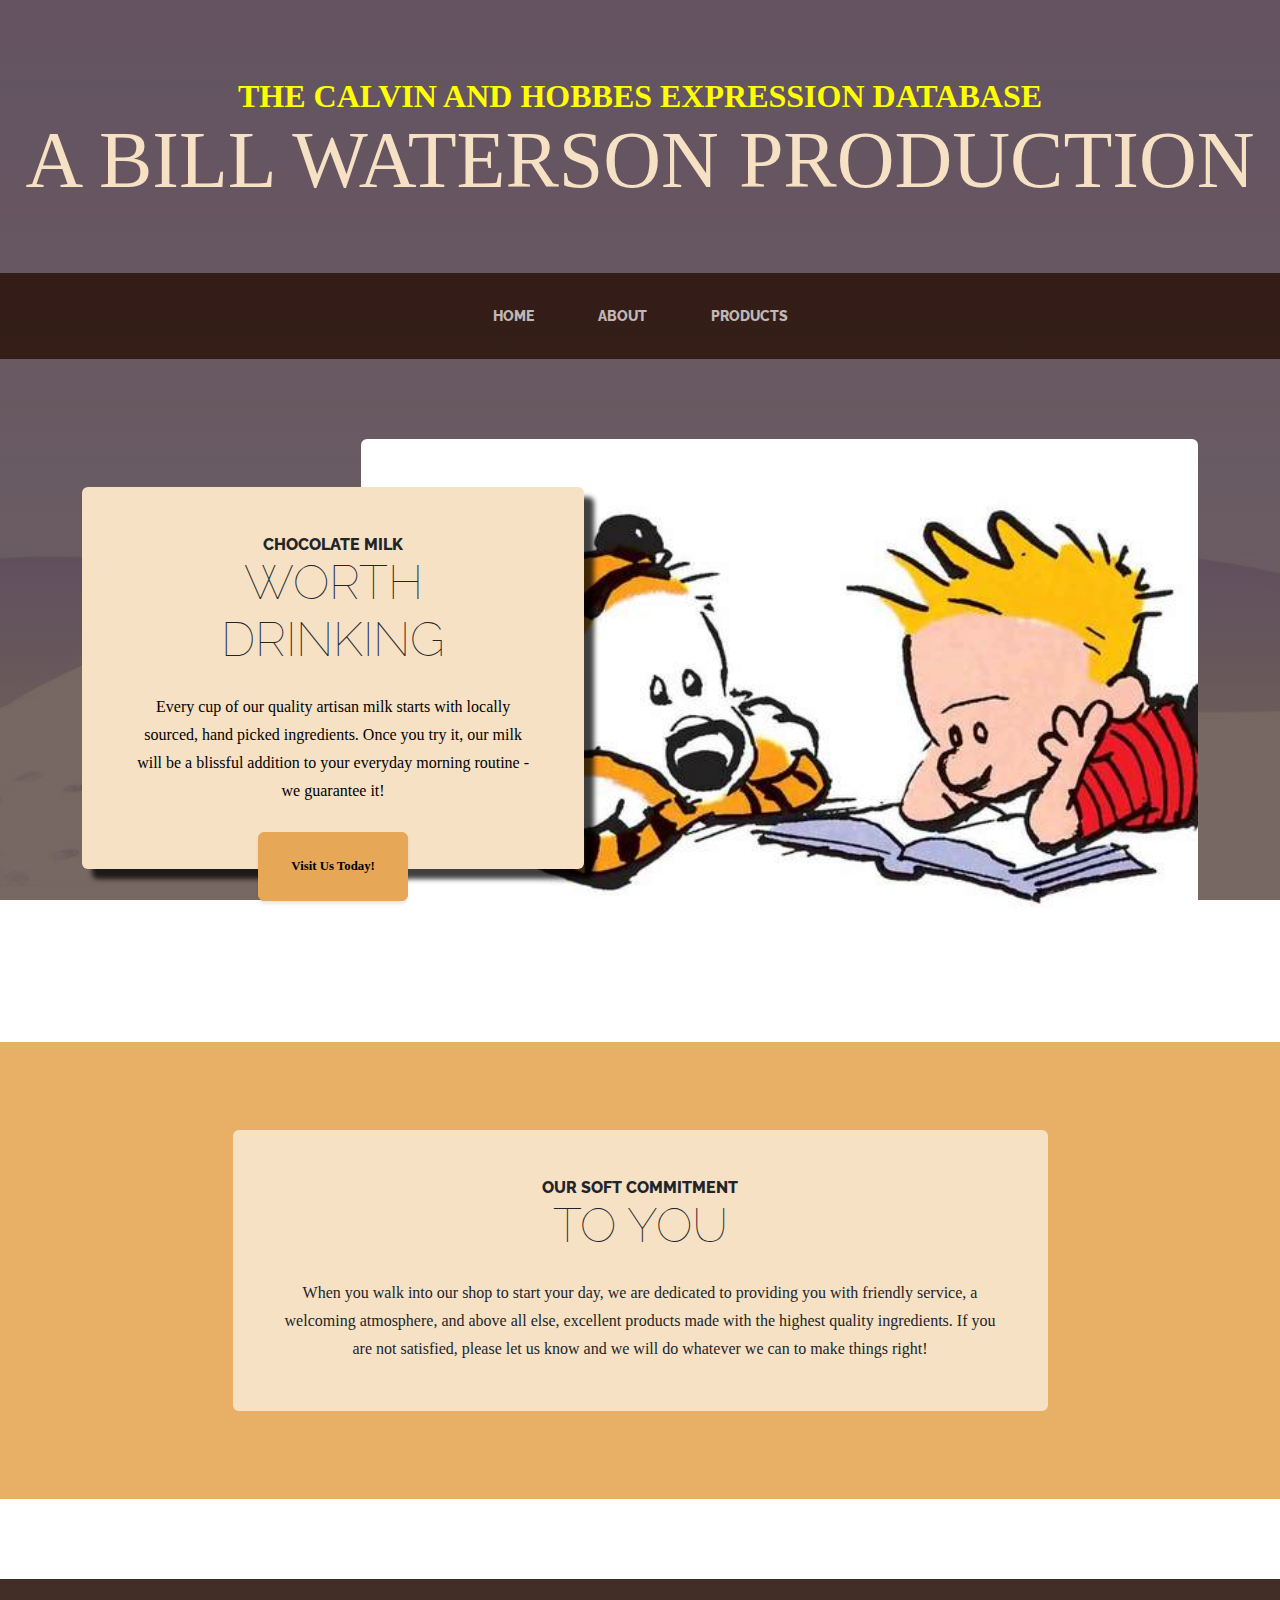
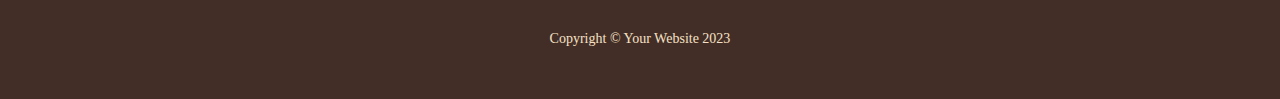
<file: index.html>
<!DOCTYPE html>
<html lang="en">
    <head>
        <meta charset="utf-8" />
        <meta name="viewport" content="width=device-width, initial-scale=1, shrink-to-fit=no" />
        <meta name="description" content="" />
        <meta name="author" content="" />
        <title>Calvin and Hobbes</title>
        <link rel="icon" type="image/x-icon" href="assets/favicon.ico" />
        <!-- Google fonts-->
        <link href="https://fonts.googleapis.com/css?family=Raleway:100,100i,200,200i,300,300i,400,400i,500,500i,600,600i,700,700i,800,800i,900,900i" rel="stylesheet" />
        <link href="https://fonts.googleapis.com/css?family=Lora:400,400i,700,700i" rel="stylesheet" />
        <!-- Core theme CSS (includes Bootstrap)-->
        <link href="css/styles.css" rel="stylesheet" />
        <link rel="stylesheet" href="css/mystyles.css">
    </head>
    <body>
        <header>
            <h1 class="site-heading text-center text-faded d-none d-lg-block">
                <span class="site-heading-upper text-primary mb-3">The Calvin and Hobbes Expression Database</span>
                <span class="site-heading-lower">A Bill Waterson Production</span>
            </h1>
        </header>
        <!-- Navigation-->
        <nav class="navbar navbar-expand-lg navbar-dark py-lg-4" id="mainNav">
            <div class="container">
                <a class="navbar-brand text-uppercase fw-bold d-lg-none" href="index.html">Start Bootstrap</a>
                <button class="navbar-toggler" type="button" data-bs-toggle="collapse" data-bs-target="#navbarSupportedContent" aria-controls="navbarSupportedContent" aria-expanded="false" aria-label="Toggle navigation"><span class="navbar-toggler-icon"></span></button>
                <div class="collapse navbar-collapse" id="navbarSupportedContent">
                    <ul class="navbar-nav mx-auto">
                        <li class="nav-item px-lg-4"><a class="nav-link text-uppercase" href="index.html">Home</a></li>
                        <li class="nav-item px-lg-4"><a class="nav-link text-uppercase" href="WebDev/index.html">About</a></li>
                        <li class="nav-item px-lg-4"><a class="nav-link text-uppercase" href="products.html">Products</a></li>
                        <!-- <li class="nav-item px-lg-4"><a class="nav-link text-uppercase" href="store.html">Store</a></li> -->
                    </ul>
                </div>
            </div>
        </nav>
        <section class="page-section clearfix">
            <div class="container">
                <div class="intro">
                    <img class="intro-img img-fluid mb-3 mb-lg-0 rounded" src="assets/img/intro.jpg" alt="..." />
                    <div class="intro-text left-0 text-center bg-faded p-5 rounded">
                        <h2 class="section-heading mb-4">
                            <span class="section-heading-upper">Chocolate Milk</span>
                            <span class="section-heading-lower">Worth Drinking</span>
                        </h2>
                        <p class="mb-3 notyellow">Every cup of our quality artisan milk starts with locally sourced, hand picked ingredients. Once you try it, our milk will be a blissful addition to your everyday morning routine - we guarantee it!</p>
                        <div class="intro-button mx-auto"><a class="btn btn-primary btn-xl" href="#!">Visit Us Today!</a></div>
                    </div>
                </div>
            </div>
        </section>
        <section class="page-section cta">
            <div class="container">
                <div class="row">
                    <div class="col-xl-9 mx-auto">
                        <div class="cta-inner bg-faded text-center rounded">
                            <h2 class="section-heading mb-4">
                                <span class="section-heading-upper">Our Soft Commitment</span>
                                <span class="section-heading-lower">To You</span>
                            </h2>
                            <p class="mb-0">When you walk into our shop to start your day, we are dedicated to providing you with friendly service, a welcoming atmosphere, and above all else, excellent products made with the highest quality ingredients. If you are not satisfied, please let us know and we will do whatever we can to make things right!</p>
                        </div>
                    </div>
                </div>
            </div>
        </section>
        <footer class="footer text-faded text-center py-5">
            <div class="container"><p class="m-0 small">Copyright &copy; Your Website 2023</p></div>
        </footer>
        <!-- Bootstrap core JS-->
        <script src="https://cdn.jsdelivr.net/npm/bootstrap@5.2.3/dist/js/bootstrap.bundle.min.js"></script>
        <!-- Core theme JS-->
        <script src="js/scripts.js"></script>
    </body>
</html>
</file>
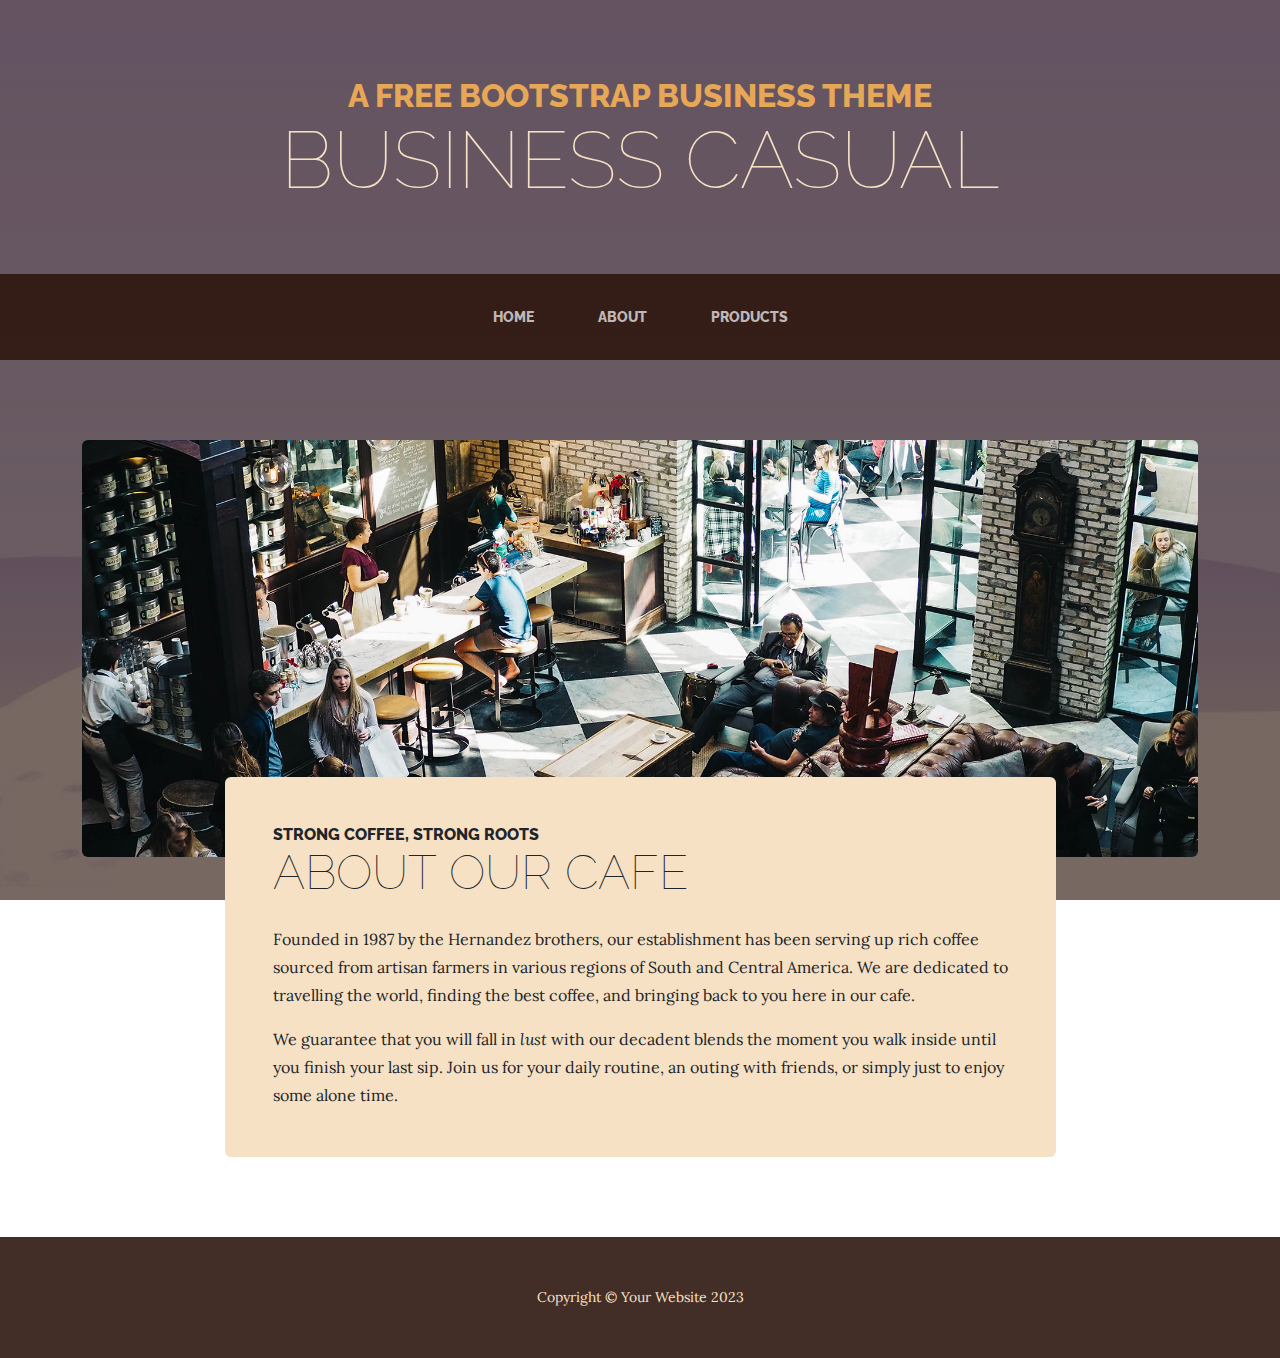
<file: about.html>
<!DOCTYPE html>
<html lang="en">
    <head>
        <meta charset="utf-8" />
        <meta name="viewport" content="width=device-width, initial-scale=1, shrink-to-fit=no" />
        <meta name="description" content="" />
        <meta name="author" content="" />
        <title>Business Casual - Start Bootstrap Theme</title>
        <link rel="icon" type="image/x-icon" href="assets/favicon.ico" />
        <!-- Google fonts-->
        <link href="https://fonts.googleapis.com/css?family=Raleway:100,100i,200,200i,300,300i,400,400i,500,500i,600,600i,700,700i,800,800i,900,900i" rel="stylesheet" />
        <link href="https://fonts.googleapis.com/css?family=Lora:400,400i,700,700i" rel="stylesheet" />
        <!-- Core theme CSS (includes Bootstrap)-->
        <link href="css/styles.css" rel="stylesheet" />
    </head>
    <body>
        <header>
            <h1 class="site-heading text-center text-faded d-none d-lg-block">
                <span class="site-heading-upper text-primary mb-3">A Free Bootstrap Business Theme</span>
                <span class="site-heading-lower">Business Casual</span>
            </h1>
        </header>
        <!-- Navigation-->
        <nav class="navbar navbar-expand-lg navbar-dark py-lg-4" id="mainNav">
            <div class="container">
                <a class="navbar-brand text-uppercase fw-bold d-lg-none" href="index.html">Start Bootstrap</a>
                <button class="navbar-toggler" type="button" data-bs-toggle="collapse" data-bs-target="#navbarSupportedContent" aria-controls="navbarSupportedContent" aria-expanded="false" aria-label="Toggle navigation"><span class="navbar-toggler-icon"></span></button>
                <div class="collapse navbar-collapse" id="navbarSupportedContent">
                    <ul class="navbar-nav mx-auto">
                        <li class="nav-item px-lg-4"><a class="nav-link text-uppercase" href="index.html">Home</a></li>
                        <li class="nav-item px-lg-4"><a class="nav-link text-uppercase" href="about.html">About</a></li>
                        <li class="nav-item px-lg-4"><a class="nav-link text-uppercase" href="products.html">Products</a></li>
                        <!-- <li class="nav-item px-lg-4"><a class="nav-link text-uppercase" href="store.html">Store</a></li> -->
                    </ul>
                </div>
            </div>
        </nav>
        <section class="page-section about-heading">
            <div class="container">
                <img class="img-fluid rounded about-heading-img mb-3 mb-lg-0" src="assets/img/about.jpg" alt="..." />
                <div class="about-heading-content">
                    <div class="row">
                        <div class="col-xl-9 col-lg-10 mx-auto">
                            <div class="bg-faded rounded p-5">
                                <h2 class="section-heading mb-4">
                                    <span class="section-heading-upper">Strong Coffee, Strong Roots</span>
                                    <span class="section-heading-lower">About Our Cafe</span>
                                </h2>
                                <p>Founded in 1987 by the Hernandez brothers, our establishment has been serving up rich coffee sourced from artisan farmers in various regions of South and Central America. We are dedicated to travelling the world, finding the best coffee, and bringing back to you here in our cafe.</p>
                                <p class="mb-0">
                                    We guarantee that you will fall in
                                    <em>lust</em>
                                    with our decadent blends the moment you walk inside until you finish your last sip. Join us for your daily routine, an outing with friends, or simply just to enjoy some alone time.
                                </p>
                            </div>
                        </div>
                    </div>
                </div>
            </div>
        </section>
        <footer class="footer text-faded text-center py-5">
            <div class="container"><p class="m-0 small">Copyright &copy; Your Website 2023</p></div>
        </footer>
        <!-- Bootstrap core JS-->
        <script src="https://cdn.jsdelivr.net/npm/bootstrap@5.2.3/dist/js/bootstrap.bundle.min.js"></script>
        <!-- Core theme JS-->
        <script src="js/scripts.js"></script>
    </body>
</html>
</file>
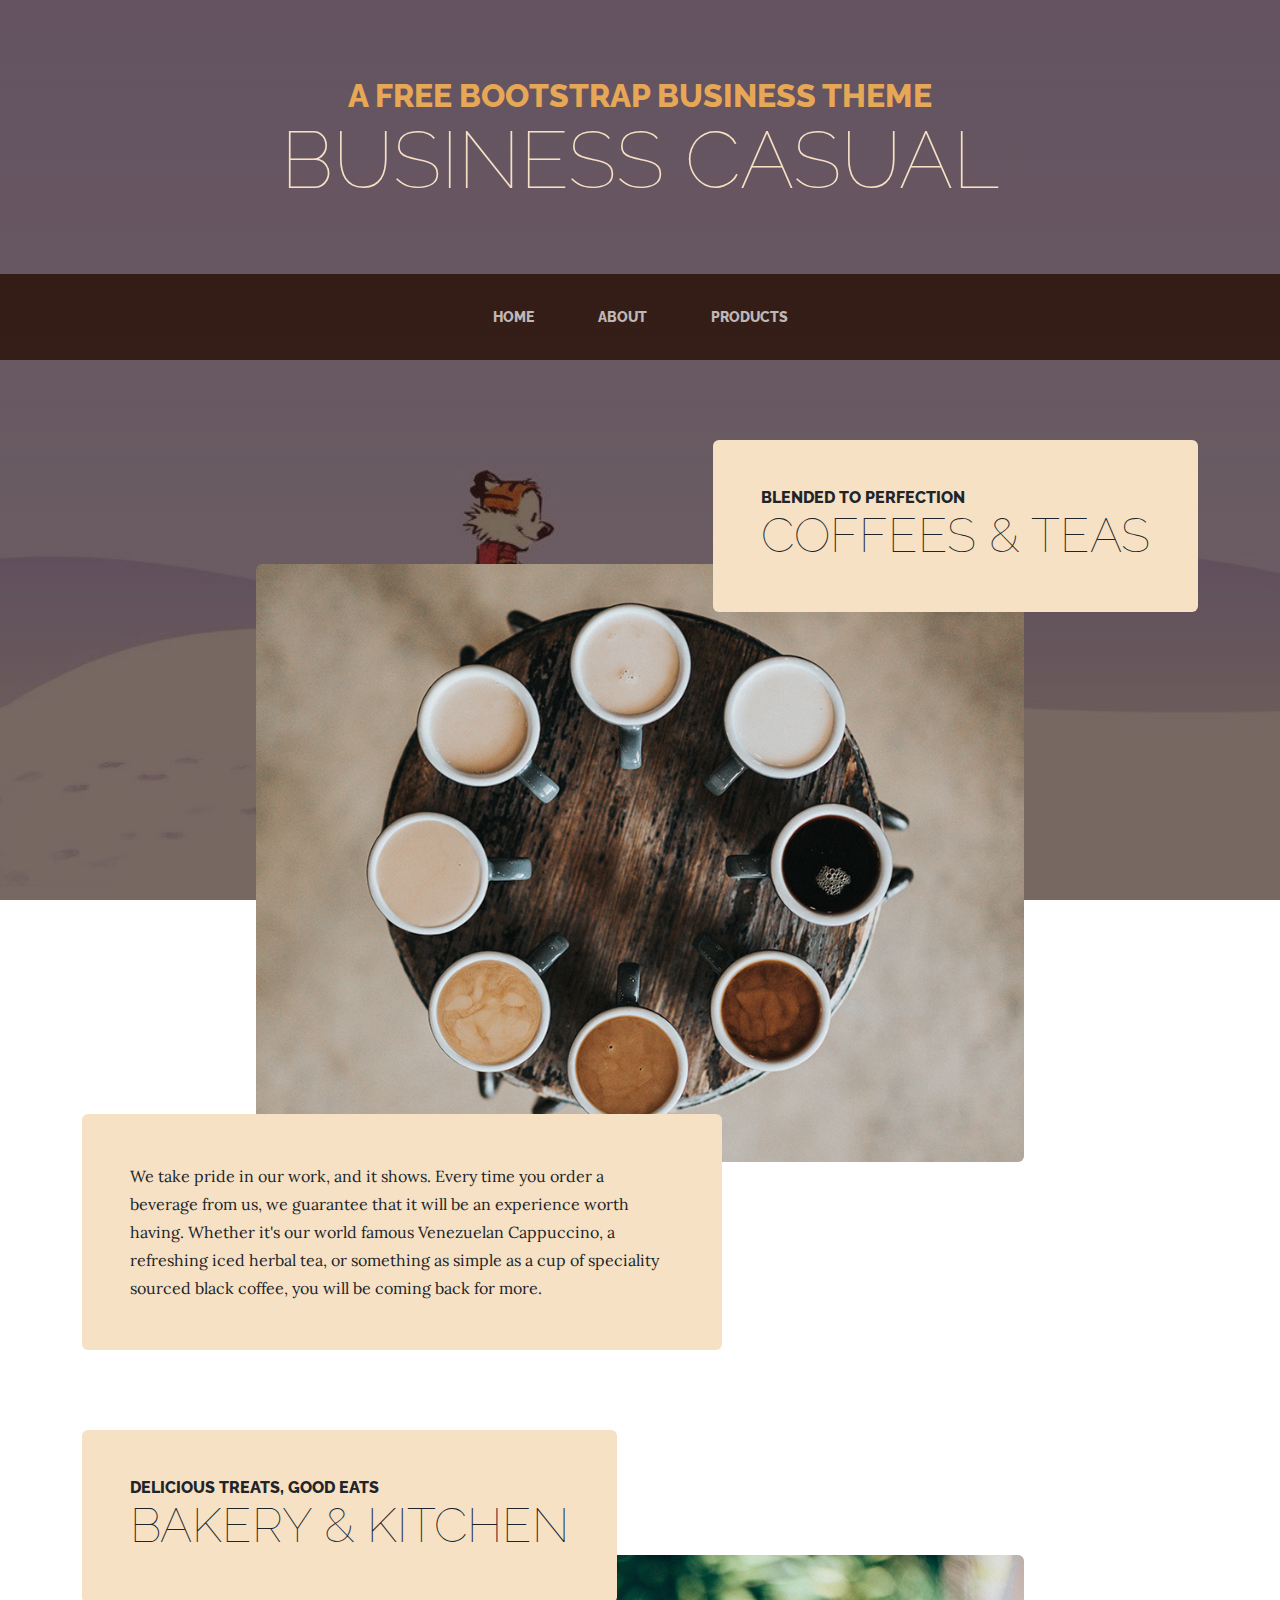
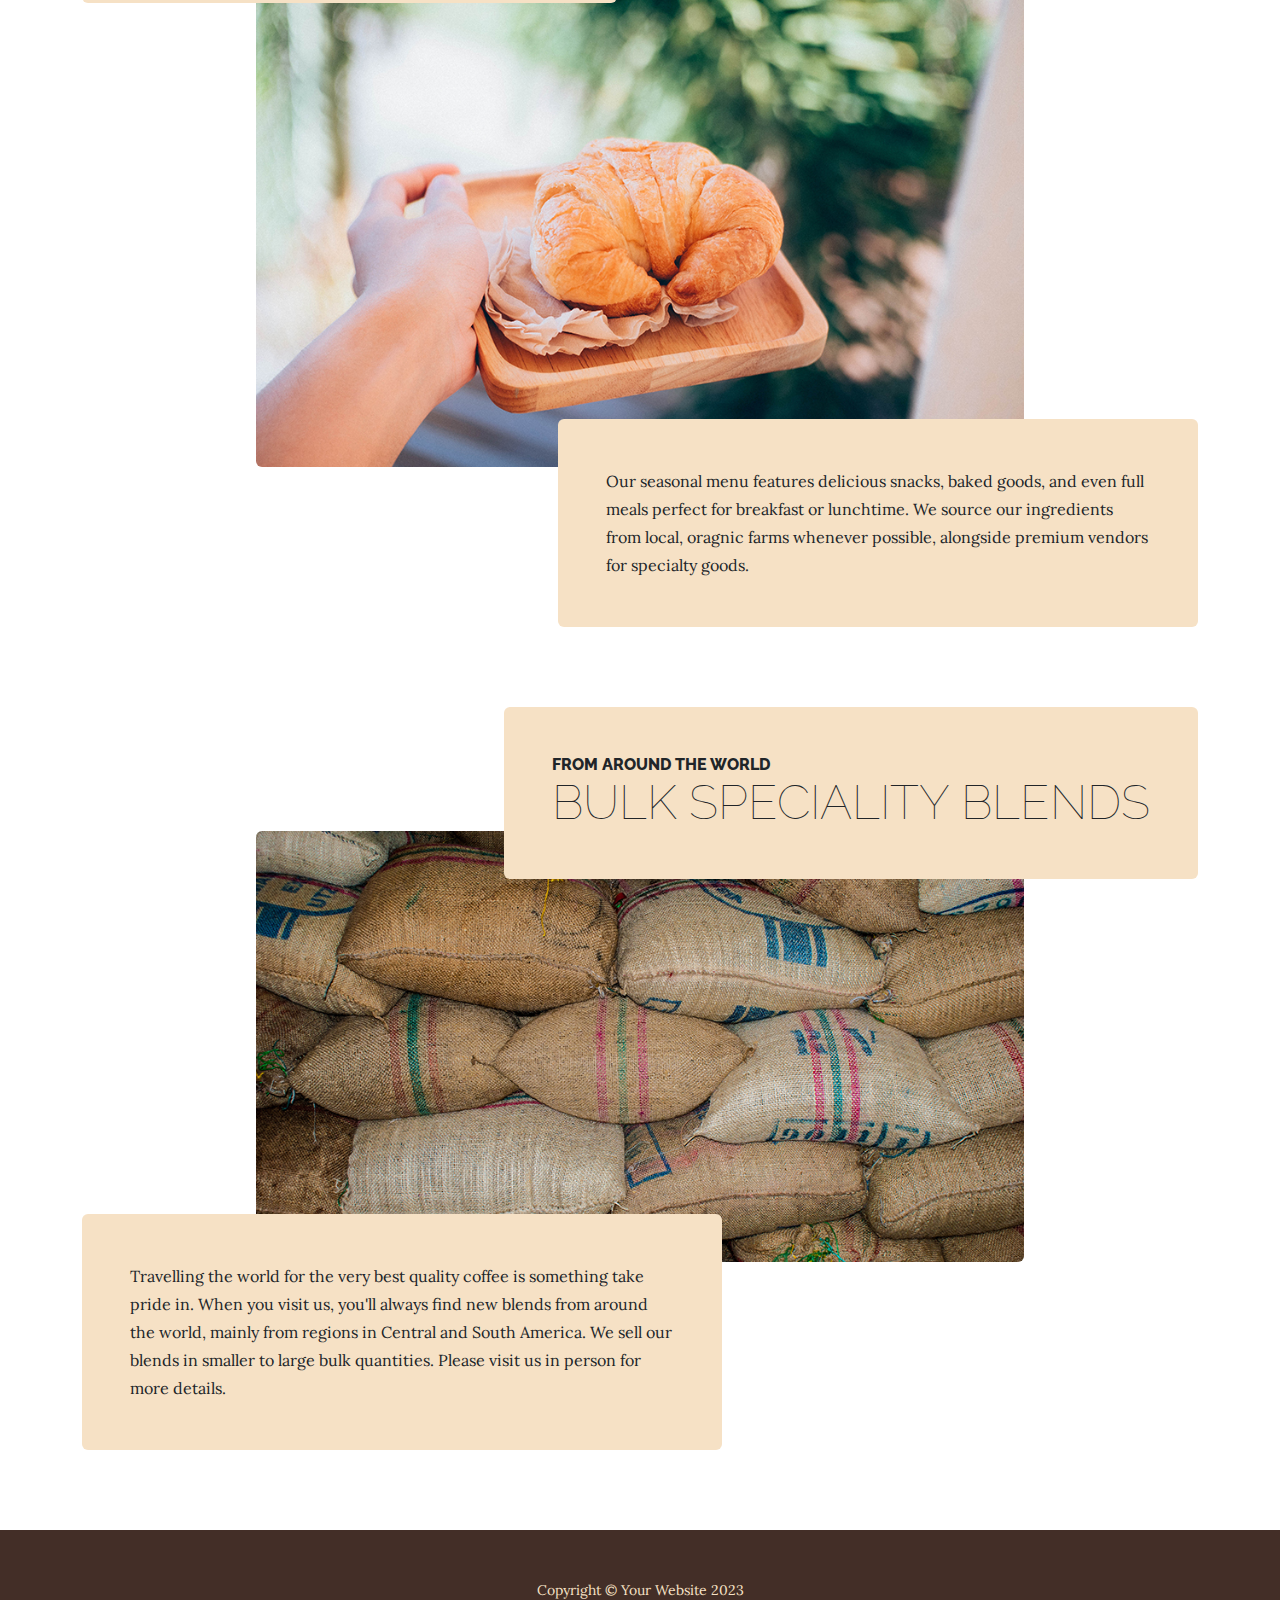
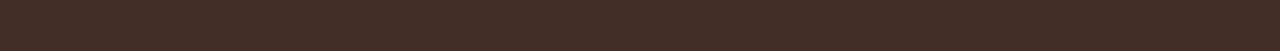
<file: products.html>
<!DOCTYPE html>
<html lang="en">
    <head>
        <meta charset="utf-8" />
        <meta name="viewport" content="width=device-width, initial-scale=1, shrink-to-fit=no" />
        <meta name="description" content="" />
        <meta name="author" content="" />
        <title>Business Casual - Start Bootstrap Theme</title>
        <link rel="icon" type="image/x-icon" href="assets/favicon.ico" />
        <!-- Google fonts-->
        <link href="https://fonts.googleapis.com/css?family=Raleway:100,100i,200,200i,300,300i,400,400i,500,500i,600,600i,700,700i,800,800i,900,900i" rel="stylesheet" />
        <link href="https://fonts.googleapis.com/css?family=Lora:400,400i,700,700i" rel="stylesheet" />
        <!-- Core theme CSS (includes Bootstrap)-->
        <link href="css/styles.css" rel="stylesheet" />
    </head>
    <body>
        <header>
            <h1 class="site-heading text-center text-faded d-none d-lg-block">
                <span class="site-heading-upper text-primary mb-3">A Free Bootstrap Business Theme</span>
                <span class="site-heading-lower">Business Casual</span>
            </h1>
        </header>
        <!-- Navigation-->
        <nav class="navbar navbar-expand-lg navbar-dark py-lg-4" id="mainNav">
            <div class="container">
                <a class="navbar-brand text-uppercase fw-bold d-lg-none" href="index.html">Start Bootstrap</a>
                <button class="navbar-toggler" type="button" data-bs-toggle="collapse" data-bs-target="#navbarSupportedContent" aria-controls="navbarSupportedContent" aria-expanded="false" aria-label="Toggle navigation"><span class="navbar-toggler-icon"></span></button>
                <div class="collapse navbar-collapse" id="navbarSupportedContent">
                    <ul class="navbar-nav mx-auto">
                        <li class="nav-item px-lg-4"><a class="nav-link text-uppercase" href="index.html">Home</a></li>
                        <li class="nav-item px-lg-4"><a class="nav-link text-uppercase" href="about.html">About</a></li>
                        <li class="nav-item px-lg-4"><a class="nav-link text-uppercase" href="products.html">Products</a></li>
                        <!-- <li class="nav-item px-lg-4"><a class="nav-link text-uppercase" href="store.html">Store</a></li> -->
                    </ul>
                </div>
            </div>
        </nav>
        <section class="page-section">
            <div class="container">
                <div class="product-item">
                    <div class="product-item-title d-flex">
                        <div class="bg-faded p-5 d-flex ms-auto rounded">
                            <h2 class="section-heading mb-0">
                                <span class="section-heading-upper">Blended to Perfection</span>
                                <span class="section-heading-lower">Coffees & Teas</span>
                            </h2>
                        </div>
                    </div>
                    <img class="product-item-img mx-auto d-flex rounded img-fluid mb-3 mb-lg-0" src="assets/img/products-01.jpg" alt="..." />
                    <div class="product-item-description d-flex me-auto">
                        <div class="bg-faded p-5 rounded"><p class="mb-0">We take pride in our work, and it shows. Every time you order a beverage from us, we guarantee that it will be an experience worth having. Whether it's our world famous Venezuelan Cappuccino, a refreshing iced herbal tea, or something as simple as a cup of speciality sourced black coffee, you will be coming back for more.</p></div>
                    </div>
                </div>
            </div>
        </section>
        <section class="page-section">
            <div class="container">
                <div class="product-item">
                    <div class="product-item-title d-flex">
                        <div class="bg-faded p-5 d-flex me-auto rounded">
                            <h2 class="section-heading mb-0">
                                <span class="section-heading-upper">Delicious Treats, Good Eats</span>
                                <span class="section-heading-lower">Bakery & Kitchen</span>
                            </h2>
                        </div>
                    </div>
                    <img class="product-item-img mx-auto d-flex rounded img-fluid mb-3 mb-lg-0" src="assets/img/products-02.jpg" alt="..." />
                    <div class="product-item-description d-flex ms-auto">
                        <div class="bg-faded p-5 rounded"><p class="mb-0">Our seasonal menu features delicious snacks, baked goods, and even full meals perfect for breakfast or lunchtime. We source our ingredients from local, oragnic farms whenever possible, alongside premium vendors for specialty goods.</p></div>
                    </div>
                </div>
            </div>
        </section>
        <section class="page-section">
            <div class="container">
                <div class="product-item">
                    <div class="product-item-title d-flex">
                        <div class="bg-faded p-5 d-flex ms-auto rounded">
                            <h2 class="section-heading mb-0">
                                <span class="section-heading-upper">From Around the World</span>
                                <span class="section-heading-lower">Bulk Speciality Blends</span>
                            </h2>
                        </div>
                    </div>
                    <img class="product-item-img mx-auto d-flex rounded img-fluid mb-3 mb-lg-0" src="assets/img/products-03.jpg" alt="..." />
                    <div class="product-item-description d-flex me-auto">
                        <div class="bg-faded p-5 rounded"><p class="mb-0">Travelling the world for the very best quality coffee is something take pride in. When you visit us, you'll always find new blends from around the world, mainly from regions in Central and South America. We sell our blends in smaller to large bulk quantities. Please visit us in person for more details.</p></div>
                    </div>
                </div>
            </div>
        </section>
        <footer class="footer text-faded text-center py-5">
            <div class="container"><p class="m-0 small">Copyright &copy; Your Website 2023</p></div>
        </footer>
        <!-- Bootstrap core JS-->
        <script src="https://cdn.jsdelivr.net/npm/bootstrap@5.2.3/dist/js/bootstrap.bundle.min.js"></script>
        <!-- Core theme JS-->
        <script src="js/scripts.js"></script>
    </body>
</html>
</file>
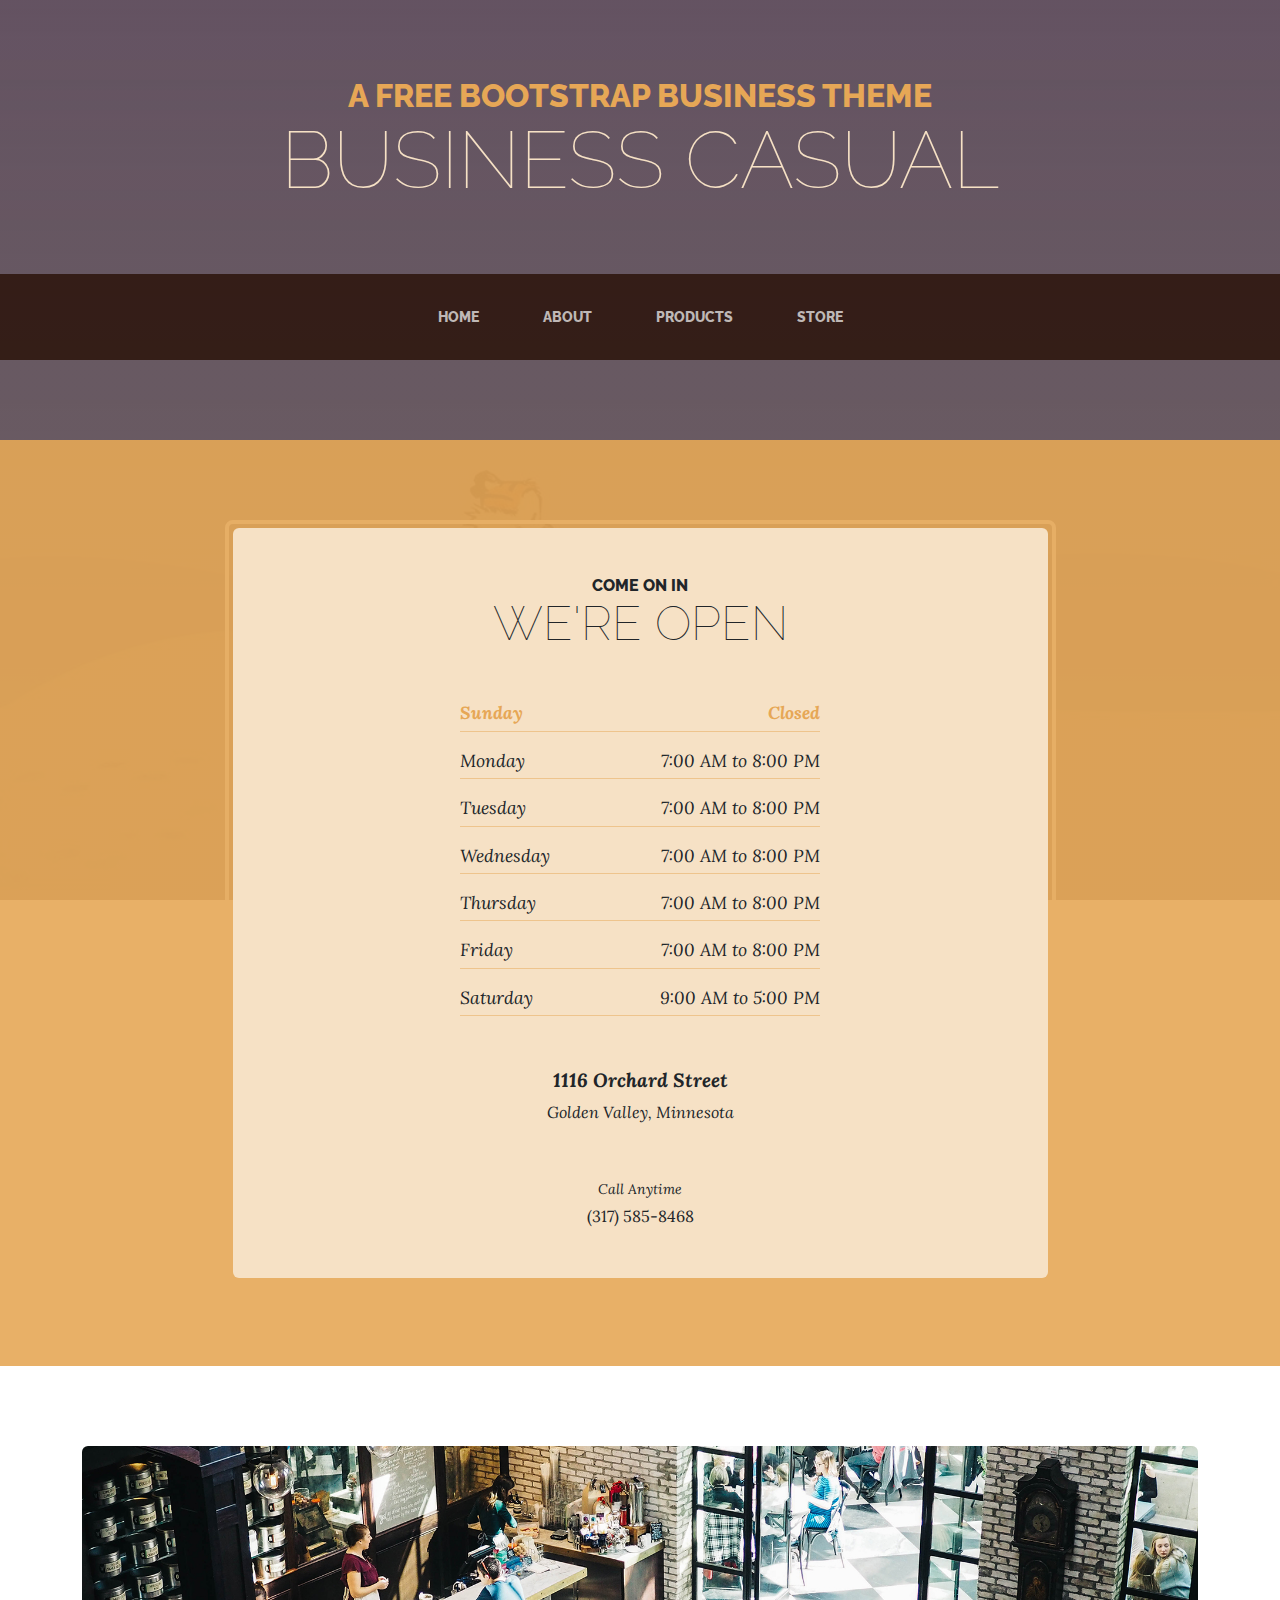
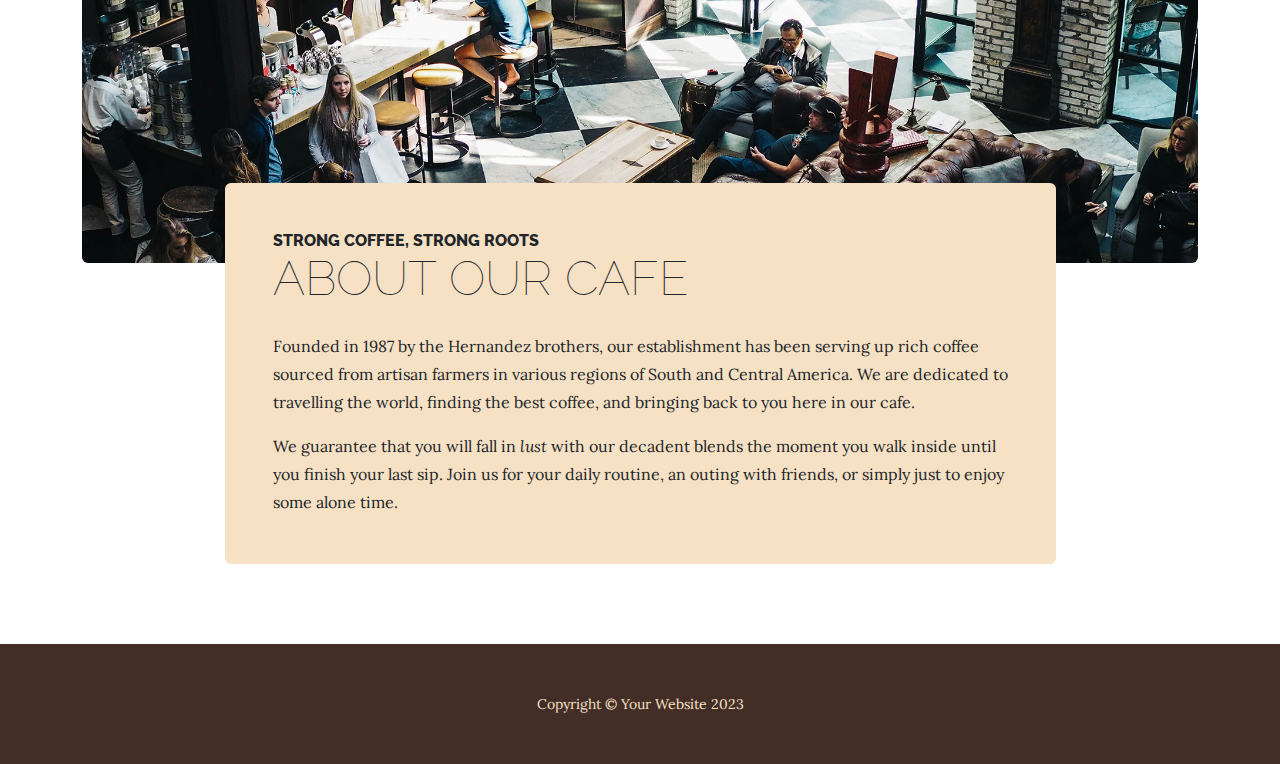
<file: store.html>
<!DOCTYPE html>
<html lang="en">
    <head>
        <meta charset="utf-8" />
        <meta name="viewport" content="width=device-width, initial-scale=1, shrink-to-fit=no" />
        <meta name="description" content="" />
        <meta name="author" content="" />
        <title>Business Casual - Start Bootstrap Theme</title>
        <link rel="icon" type="image/x-icon" href="assets/favicon.ico" />
        <!-- Google fonts-->
        <link href="https://fonts.googleapis.com/css?family=Raleway:100,100i,200,200i,300,300i,400,400i,500,500i,600,600i,700,700i,800,800i,900,900i" rel="stylesheet" />
        <link href="https://fonts.googleapis.com/css?family=Lora:400,400i,700,700i" rel="stylesheet" />
        <!-- Core theme CSS (includes Bootstrap)-->
        <link href="css/styles.css" rel="stylesheet" />
    </head>
    <body>
        <header>
            <h1 class="site-heading text-center text-faded d-none d-lg-block">
                <span class="site-heading-upper text-primary mb-3">A Free Bootstrap Business Theme</span>
                <span class="site-heading-lower">Business Casual</span>
            </h1>
        </header>
        <!-- Navigation-->
        <nav class="navbar navbar-expand-lg navbar-dark py-lg-4" id="mainNav">
            <div class="container">
                <a class="navbar-brand text-uppercase fw-bold d-lg-none" href="index.html">Start Bootstrap</a>
                <button class="navbar-toggler" type="button" data-bs-toggle="collapse" data-bs-target="#navbarSupportedContent" aria-controls="navbarSupportedContent" aria-expanded="false" aria-label="Toggle navigation"><span class="navbar-toggler-icon"></span></button>
                <div class="collapse navbar-collapse" id="navbarSupportedContent">
                    <ul class="navbar-nav mx-auto">
                        <li class="nav-item px-lg-4"><a class="nav-link text-uppercase" href="index.html">Home</a></li>
                        <li class="nav-item px-lg-4"><a class="nav-link text-uppercase" href="about.html">About</a></li>
                        <li class="nav-item px-lg-4"><a class="nav-link text-uppercase" href="products.html">Products</a></li>
                        <li class="nav-item px-lg-4"><a class="nav-link text-uppercase" href="store.html">Store</a></li>
                    </ul>
                </div>
            </div>
        </nav>
        <section class="page-section cta">
            <div class="container">
                <div class="row">
                    <div class="col-xl-9 mx-auto">
                        <div class="cta-inner bg-faded text-center rounded">
                            <h2 class="section-heading mb-5">
                                <span class="section-heading-upper">Come On In</span>
                                <span class="section-heading-lower">We're Open</span>
                            </h2>
                            <ul class="list-unstyled list-hours mb-5 text-left mx-auto">
                                <li class="list-unstyled-item list-hours-item d-flex">
                                    Sunday
                                    <span class="ms-auto">Closed</span>
                                </li>
                                <li class="list-unstyled-item list-hours-item d-flex">
                                    Monday
                                    <span class="ms-auto">7:00 AM to 8:00 PM</span>
                                </li>
                                <li class="list-unstyled-item list-hours-item d-flex">
                                    Tuesday
                                    <span class="ms-auto">7:00 AM to 8:00 PM</span>
                                </li>
                                <li class="list-unstyled-item list-hours-item d-flex">
                                    Wednesday
                                    <span class="ms-auto">7:00 AM to 8:00 PM</span>
                                </li>
                                <li class="list-unstyled-item list-hours-item d-flex">
                                    Thursday
                                    <span class="ms-auto">7:00 AM to 8:00 PM</span>
                                </li>
                                <li class="list-unstyled-item list-hours-item d-flex">
                                    Friday
                                    <span class="ms-auto">7:00 AM to 8:00 PM</span>
                                </li>
                                <li class="list-unstyled-item list-hours-item d-flex">
                                    Saturday
                                    <span class="ms-auto">9:00 AM to 5:00 PM</span>
                                </li>
                            </ul>
                            <p class="address mb-5">
                                <em>
                                    <strong>1116 Orchard Street</strong>
                                    <br />
                                    Golden Valley, Minnesota
                                </em>
                            </p>
                            <p class="mb-0">
                                <small><em>Call Anytime</em></small>
                                <br />
                                (317) 585-8468
                            </p>
                        </div>
                    </div>
                </div>
            </div>
        </section>
        <section class="page-section about-heading">
            <div class="container">
                <img class="img-fluid rounded about-heading-img mb-3 mb-lg-0" src="assets/img/about.jpg" alt="..." />
                <div class="about-heading-content">
                    <div class="row">
                        <div class="col-xl-9 col-lg-10 mx-auto">
                            <div class="bg-faded rounded p-5">
                                <h2 class="section-heading mb-4">
                                    <span class="section-heading-upper">Strong Coffee, Strong Roots</span>
                                    <span class="section-heading-lower">About Our Cafe</span>
                                </h2>
                                <p>Founded in 1987 by the Hernandez brothers, our establishment has been serving up rich coffee sourced from artisan farmers in various regions of South and Central America. We are dedicated to travelling the world, finding the best coffee, and bringing back to you here in our cafe.</p>
                                <p class="mb-0">
                                    We guarantee that you will fall in
                                    <em>lust</em>
                                    with our decadent blends the moment you walk inside until you finish your last sip. Join us for your daily routine, an outing with friends, or simply just to enjoy some alone time.
                                </p>
                            </div>
                        </div>
                    </div>
                </div>
            </div>
        </section>
        <footer class="footer text-faded text-center py-5">
            <div class="container"><p class="m-0 small">Copyright &copy; Your Website 2023</p></div>
        </footer>
        <!-- Bootstrap core JS-->
        <script src="https://cdn.jsdelivr.net/npm/bootstrap@5.2.3/dist/js/bootstrap.bundle.min.js"></script>
        <!-- Core theme JS-->
        <script src="js/scripts.js"></script>
    </body>
</html>
</file>
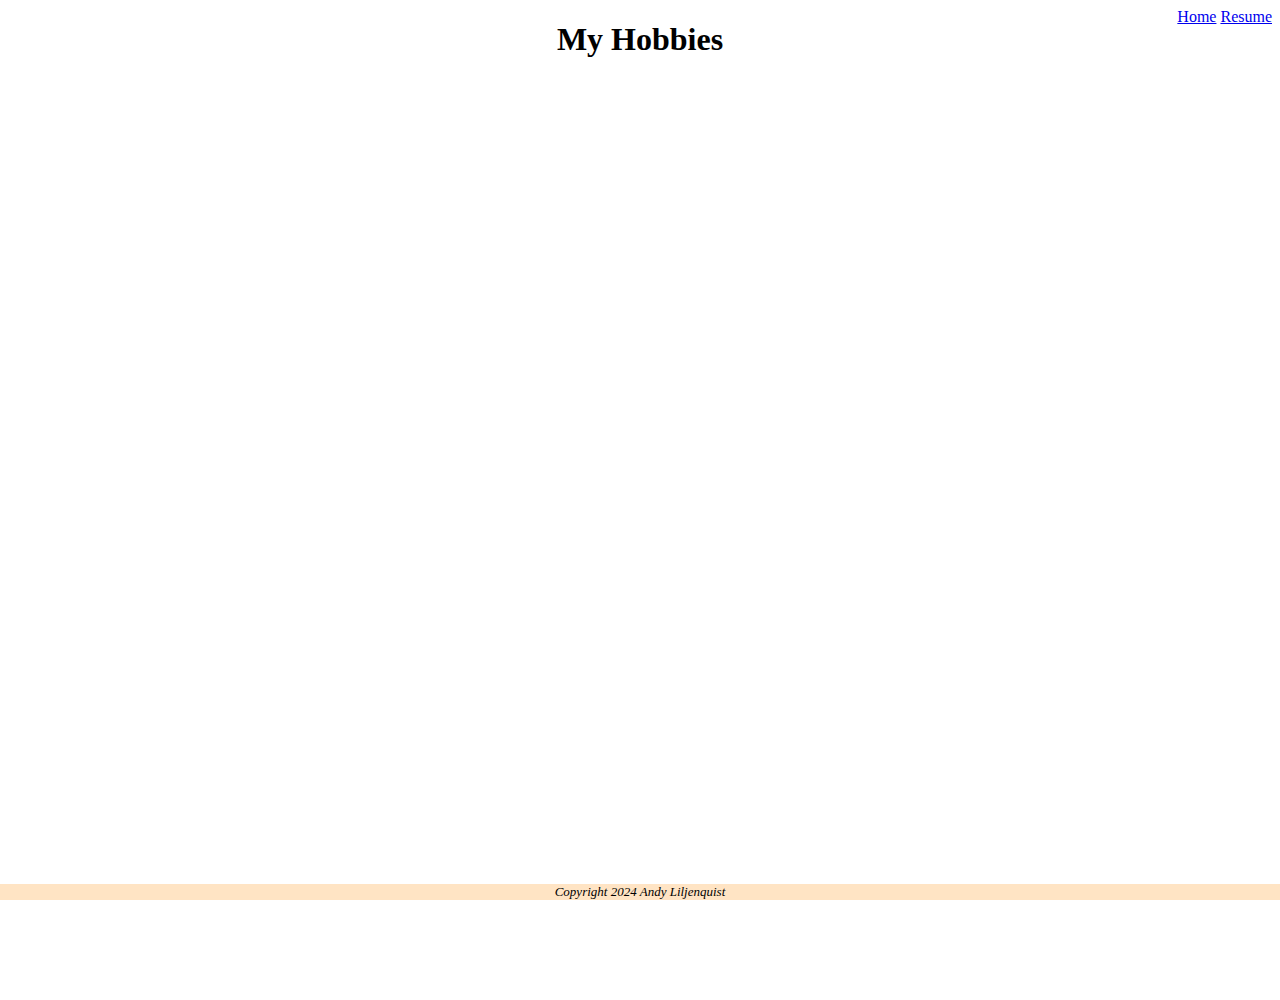
<file: WebDev/html/about.html>
<!DOCTYPE html>
<html lang="en">
<head>
    <meta charset="UTF-8">
    <meta name="viewport" content="width=device-width, initial-scale=1.0">
    <title>About</title>
    <link rel="stylesheet" href="../css/divstyles.css">
</head>
<body>
    <div class="common top">
        <h1>My Hobbies</h1>
    </div>
    <div class="common content">

        <div class='tableauPlaceholder' id='viz1712173032374' style='position: relative'><noscript><a href='#'><img alt='An ode to wine ' src='https:&#47;&#47;public.tableau.com&#47;static&#47;images&#47;An&#47;AnodetoChileanwine&#47;Anodetowine&#47;1_rss.png' style='border: none' /></a></noscript><object class='tableauViz'  style='display:none;'><param name='host_url' value='https%3A%2F%2Fpublic.tableau.com%2F' /> <param name='embed_code_version' value='3' /> <param name='site_root' value='' /><param name='name' value='AnodetoChileanwine&#47;Anodetowine' /><param name='tabs' value='no' /><param name='toolbar' value='yes' /><param name='static_image' value='https:&#47;&#47;public.tableau.com&#47;static&#47;images&#47;An&#47;AnodetoChileanwine&#47;Anodetowine&#47;1.png' /> <param name='animate_transition' value='yes' /><param name='display_static_image' value='yes' /><param name='display_spinner' value='yes' /><param name='display_overlay' value='yes' /><param name='display_count' value='yes' /><param name='language' value='en-US' /></object></div>                <script type='text/javascript'>                    var divElement = document.getElementById('viz1712173032374');                    var vizElement = divElement.getElementsByTagName('object')[0];                    if ( divElement.offsetWidth > 800 ) { vizElement.style.width='1280px';vizElement.style.height='4627px';} else if ( divElement.offsetWidth > 500 ) { vizElement.style.width='1280px';vizElement.style.height='4627px';} else { vizElement.style.width='100%';vizElement.style.height='6127px';}                     var scriptElement = document.createElement('script');                    scriptElement.src = 'https://public.tableau.com/javascripts/api/viz_v1.js';                    vizElement.parentNode.insertBefore(scriptElement, vizElement);                </script>
    </div>
    <div class="common bottom">Copyright 2024 Andy Liljenquist</div>
    <div class="nav">
        <a href="../index.html">Home</a>
        <a href="resume.html">Resume</a>
    </div>
</body>
</html>
</file>
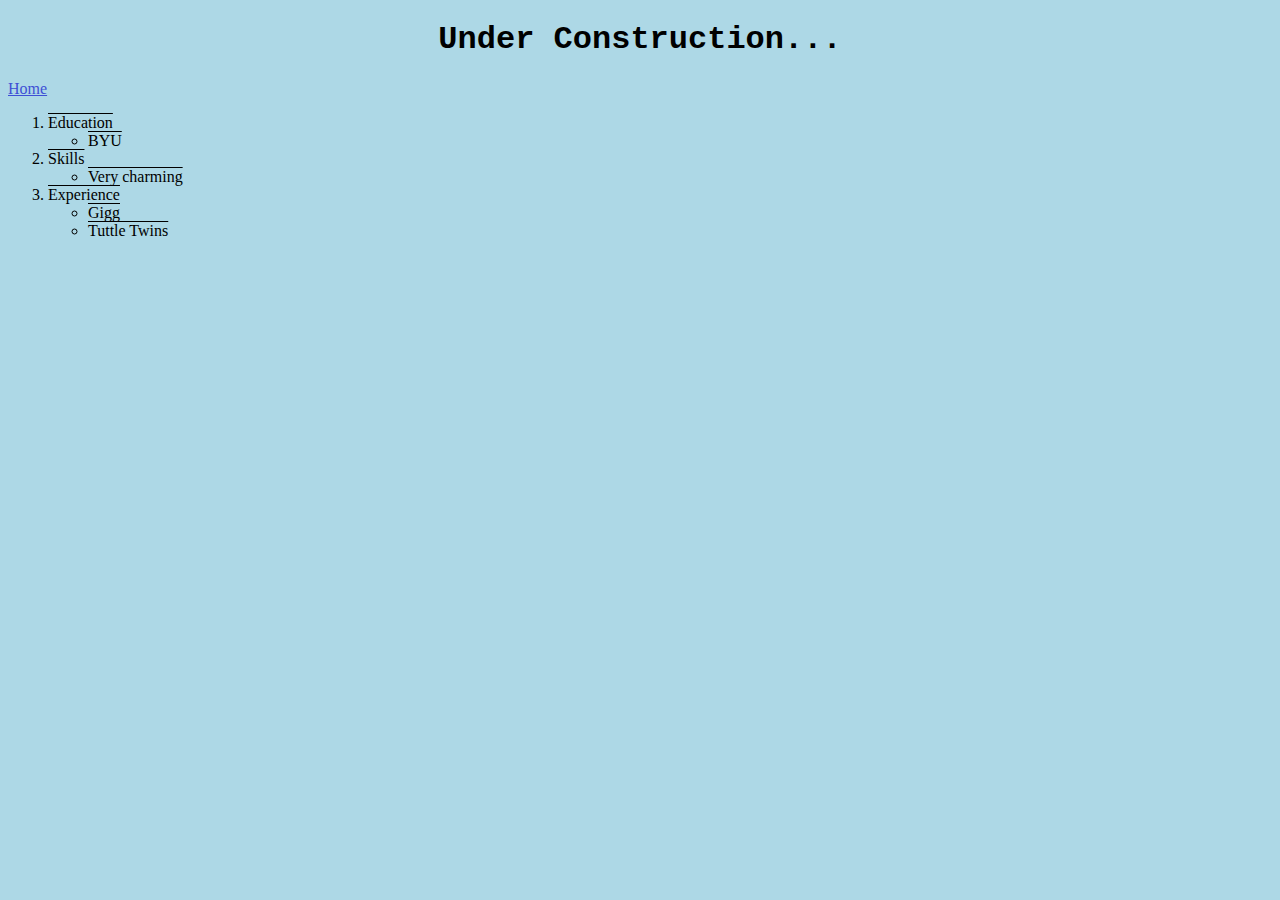
<file: WebDev/html/resume.html>
<!DOCTYPE html>
<html lang="en">
<head>
    <meta charset="UTF-8">
    <meta name="viewport" content="width=device-width, initial-scale=1.0">
    <title>Resume</title>
    <link rel="stylesheet" href="../css/styles.css">
    <style>
        body{
            background-image: url(https://img.freepik.com/free-vector/abstract-geometric-pattern-background_1319-242.jpg?size=626&ext=jpg&ga=GA1.1.1224184972.1711929600&semt=ais);
        
            background-repeat: no-repeat;
            Background-size: cover;
        }
    </style>
</head>

<body>
    <h1>Under Construction...</h1>
    <a href="../index.html">Home</a>
    <ol>
        <li>Education</li>
            <ul>
                <li>BYU</li>
            </ul>
        <li>Skills</li>
            <ul>
                <li>Very charming</li>
            </ul>
        <li>Experience</li>
            <ul>
                <li>Gigg</li>
                <li>Tuttle Twins</li>
            </ul>
    </ol>
    
</body>
</html>
</file>
<file: css/mystyles.css>
body{
    font-family: 'Comic Sans MS';
}
.site-heading-lower{
    font-family: 'Comic Sans MS';
}
.mb-3{
    font-family: 'Comic Sans MS';
    color: yellow !important;
}
.notyellow{
    color: black !important;
}
.intro-text{
    box-shadow: 10px 10px 5px 0 rgba(0,0,0,0.75);
}
</file>
<file: WebDev/css/divstyles.css>
/* positioning styles*/
.common{
    position: absolute;
    /*border: 5px solid black;
    background-color: beige*/
}

.bottom{
    position: fixed;
    bottom: 0px;
    left: 0px;
    right: 0px;
    text-align: center;
    font-style: italic;
    font-size: small;
    background-color: bisque;
}
.top{
    top: 0px;
    left: 0px;
    right: 0px;
    text-align: center;
    z-index: 1;
}
.content{
    top: 100px;
    left: 0px;
    right: 0px;
    height: 100%;
}
.nav{
    position: relative;
    float: right;
    color: black;
}
</file>
<file: WebDev/css/styles.css>
body{
    background-color: lightblue;
    color: black;
    font-family:Georgia, 'Times New Roman', Times, serif;
}
h1{
    font-family: 'Courier New', Courier, monospace;
    text-align: center;
}
h5{
    display: inline;
    text-align: center;
    font-style: italic;
    background-color: burlywood;
    font-weight: bolder;

}
a{
    color: rgb(62, 79, 213);
}
a:visited{
    color: blueviolet;
}
img{
    border: 2px solid wheat;
}
.rizz{
    font-style: italic;
    font-family: cursive;
    color: red;
    border: dashed black 5px;
.rizz.hover{
    font-family: 'Courier New', Courier, monospace;
    color: blue;
}
}
li{
    text-decoration: overline;
}
li:hover{
    text-decoration: underline;
}
</file>
